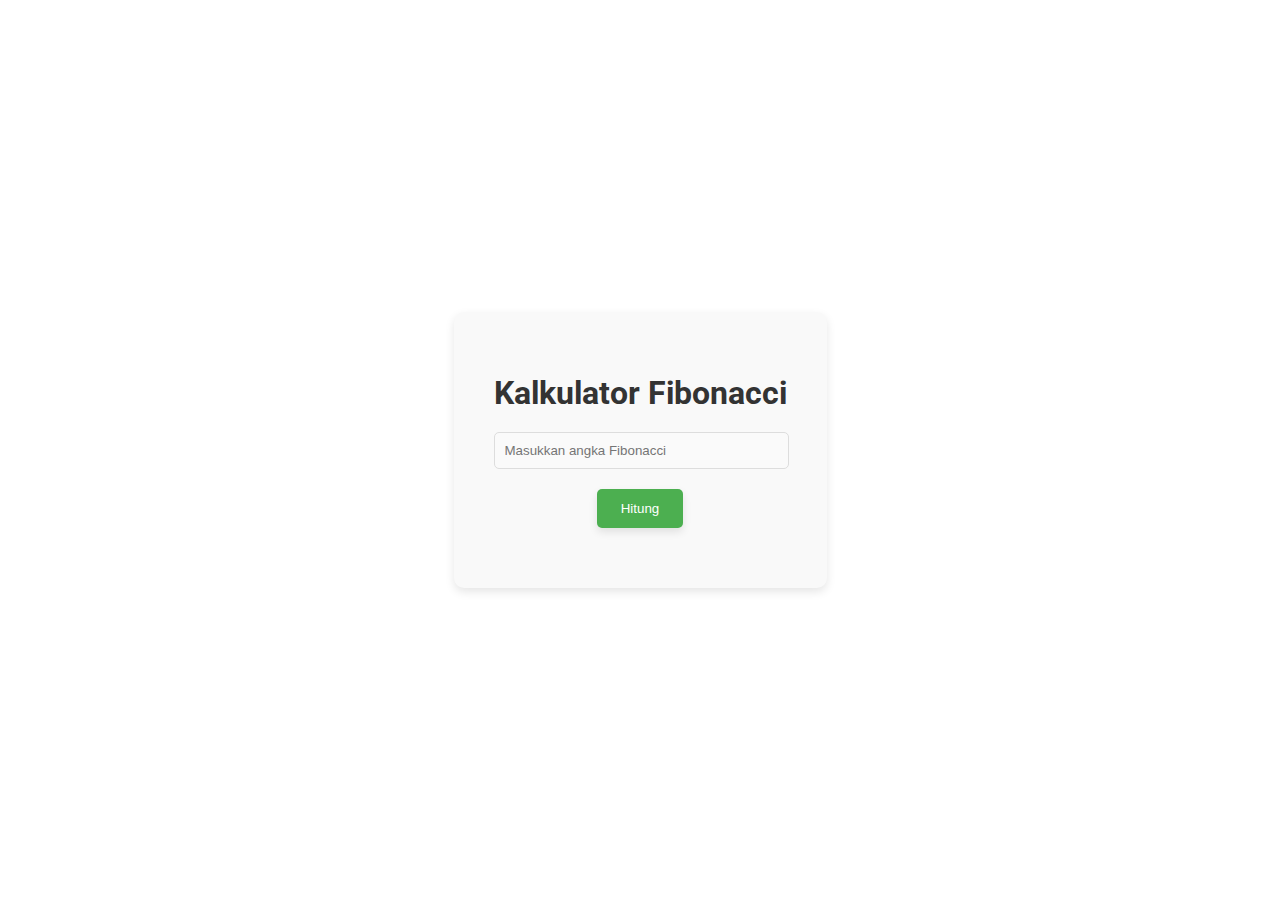
<file: FIBONACCI/fullFile.html>
<!-- ini merupakan fullfile dari html,css,dan javascript yang saya gabungkan menjadi satu -->

<!DOCTYPE html>
<html lang="en">
<head>
    <meta charset="UTF-8">
    <meta name="viewport" content="width=device-width, initial-scale=1.0">
    <title>Kalkulator Fibonacci</title>
    <link href="https://fonts.googleapis.com/css2?family=Roboto:wght@400;700&display=swap" rel="stylesheet">
    <style>
        body {
            font-family: 'Roboto', sans-serif;
            background-image: url(https://cdn.wallpapersafari.com/97/98/TBUS2q.jpg);
            background-size: cover;
            background-position: center;
            display: flex;
            justify-content: center;
            align-items: center;
            height: 100vh;
            margin: 0;
        }

        .calculator {
            background-color: #f9f9f9;
            padding: 40px;
            border-radius: 10px;
            box-shadow: 0 4px 10px rgba(0, 0, 0, 0.1);
            text-align: center;
            transition: transform 0.3s;
        }

        .calculator:hover {
            transform: translateY(-10px);
        }

        h1 {
            margin-bottom: 20px;
            color: #333;
        }

        input {
            padding: 10px;
            margin-bottom: 20px;
            width: calc(100% - 20px);
            border: 1px solid #ddd;
            border-radius: 5px;
            background-color: #fafafa;
            color: #333;
        }

        button {
            padding: 12px 24px;
            background-color: #4caf50;
            color: #fff;
            border: none;
            border-radius: 5px;
            cursor: pointer;
            transition: background-color 0.3s, box-shadow 0.3s;
            box-shadow: 0 4px 8px rgba(0, 0, 0, 0.1);
        }

        button:hover {
            background-color: #45a049;
            box-shadow: 0 6px 12px rgba(0, 0, 0, 0.2);
        }

        #fibResult {
            margin-top: 20px;
            font-size: 18px;
            color: #333;
        }
    </style>
</head>
<body>
    <div class="calculator">
        <h1>Kalkulator Fibonacci</h1>
        <input type="number" id="fibInput" placeholder="Masukkan angka Fibonacci">
        <button onclick="calculateFibonacci()">Hitung</button>
        <div id="fibResult"></div>
    </div>
    <script>
        function calculateFibonacci() {
            var n = document.getElementById('fibInput').value;
            var result = '';

            if (n <= 0) {
                result = 'Mohon masukkan bilangan bulat positif';
            } else {
                var fib = [0, 1];
                for (var i = 2; i <= n; i++) {
                    fib[i] = fib[i - 1] + fib[i - 2];
                }
                result = 'Deret Fibonacci: ' + fib.slice(0, n + 1).join(', ');
            }

            document.getElementById('fibResult').textContent = result;
        }
    </script>
</body>
</html>
</file>
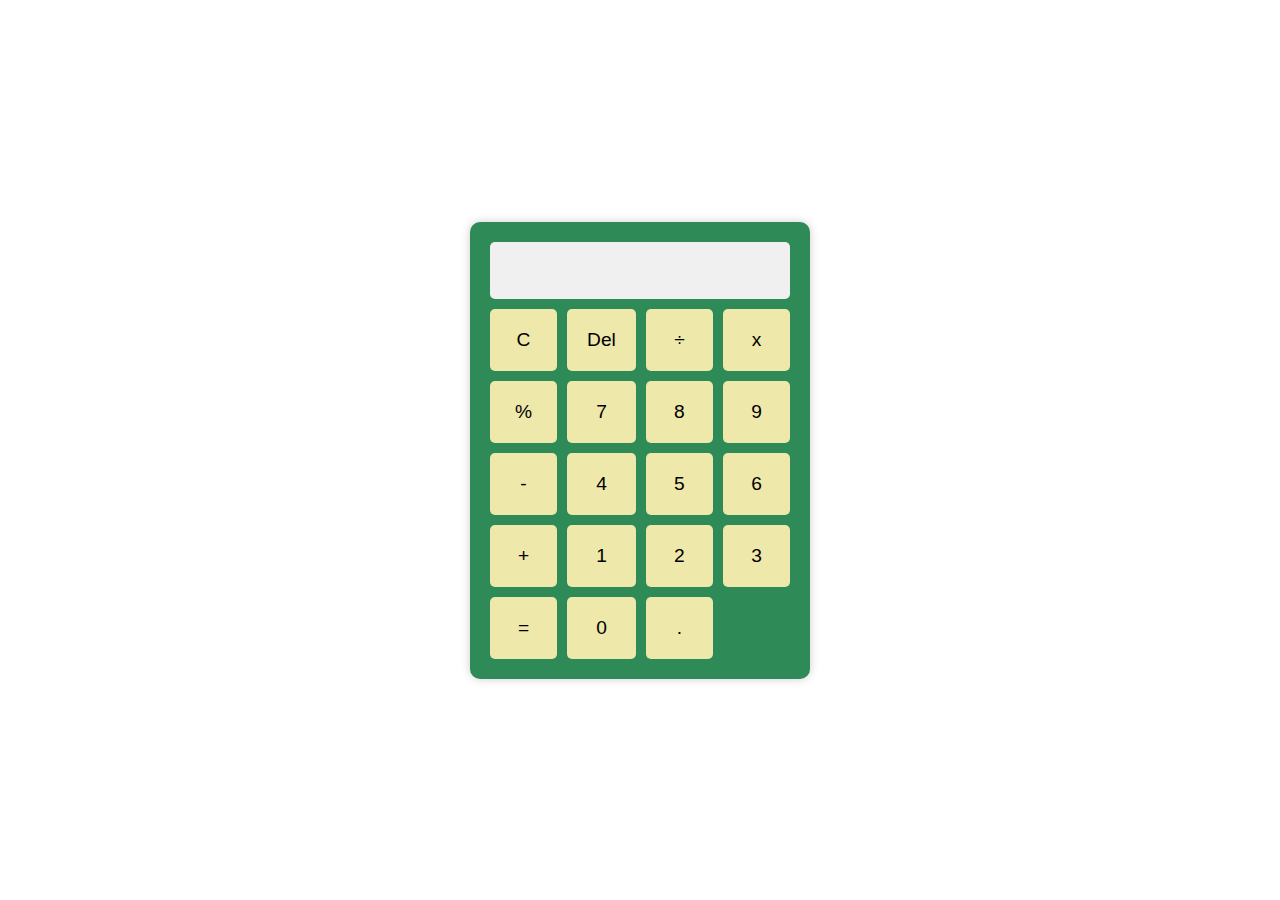
<file: KALKULATOR/fullFile.html>
<!-- Ini merupakan full file yang sudah saya satukan baik dari html,css, dan javascript dijadikan satu untuk mempermudah run code -->

<!DOCTYPE html>
<html lang="en">
<head>
    <meta charset="UTF-8">
    <meta name="viewport" content="width=device-width, initial-scale=1.0">
    <title>Kalkulator</title>
    <link href="https://fonts.googleapis.com/css2?family=Roboto:wght@400;700&display=swap" rel="stylesheet">
    <style>
        body {
            font-family: 'Roboto', sans-serif;
            background-image: url(https://e1.pxfuel.com/desktop-wallpaper/533/131/desktop-wallpaper-math-formula-group-maths-formula.jpg);
            display: flex;
            justify-content: center;
            align-items: center;
            height: 100vh;
            margin: 0;
        }

        .calculator {
            background-color: seagreen;
            border-radius: 10px;
            box-shadow: 0 0 10px rgba(0, 0, 0, 0.2);
            text-align: center;
            padding: 20px;
            width: 300px;
        }

        .display {
            font-size: 2em;
            padding: 10px;
            border: none;
            width: calc(100% - 20px);
            background-color: #f0f0f0;
            margin-bottom: 10px;
            border-radius: 5px;
            outline: none;
        }

        .buttons {
            display: grid;
            grid-template-columns: repeat(4, 1fr);
            gap: 10px;
        }

        button {
            padding: 20px;
            font-size: 1.2em;
            border: none;
            background-color: palegoldenrod;
            cursor: pointer;
            border-radius: 5px;
            transition: background-color 0.3s, transform 0.1s;
        }

        button:hover {
            background-color: #d5d5d5;
            transform: translateY(-2px);
        }

        button:active {
            transform: scale(0.95);
        }
    </style>
</head>
<body>
    <div class="calculator">
        <input class="display" type="text" id="display" readonly>
        <div class="buttons">
            <button onclick="clearDisplay()">C</button>
            <button onclick="deleteLast()">Del</button>
            <button onclick="appendSymbol('/')">÷</button>
            <button onclick="appendSymbol('*')">x</button>
            <button onclick="appendSymbol('%')">%</button>
            <button onclick="appendNumber(7)">7</button>
            <button onclick="appendNumber(8)">8</button>
            <button onclick="appendNumber(9)">9</button>
            <button onclick="appendSymbol('-')">-</button>
            <button onclick="appendNumber(4)">4</button>
            <button onclick="appendNumber(5)">5</button>
            <button onclick="appendNumber(6)">6</button>
            <button onclick="appendSymbol('+')">+</button>
            <button onclick="appendNumber(1)">1</button>
            <button onclick="appendNumber(2)">2</button>
            <button onclick="appendNumber(3)">3</button>
            <button onclick="calculate()">=</button>
            <button onclick="appendNumber(0)">0</button>
            <button onclick="appendDecimal()">.</button>
        </div>
    </div>
    <script>
        let displayValue = '';
        const displayElement = document.getElementById('display');

        function clearDisplay() {
            displayValue = '';
            updateDisplay();
        }

        function deleteLast() {
            displayValue = displayValue.slice(0, -1);
            updateDisplay();
        }

        function appendNumber(number) {
            displayValue += number;
            updateDisplay();
        }

        function appendSymbol(symbol) {
            displayValue += symbol;
            updateDisplay();
        }

        function appendDecimal() {
            if (!displayValue.includes('.')) {
                displayValue += '.';
                updateDisplay();
            }
        }

        function calculate() {
            try {
                displayValue = eval(displayValue);
                updateDisplay();
            } catch (error) {
                displayValue = 'Error';
                updateDisplay();
            }
        }

        function updateDisplay() {
            displayElement.value = displayValue;
        }
    </script>
</body>
</html>
</file>
